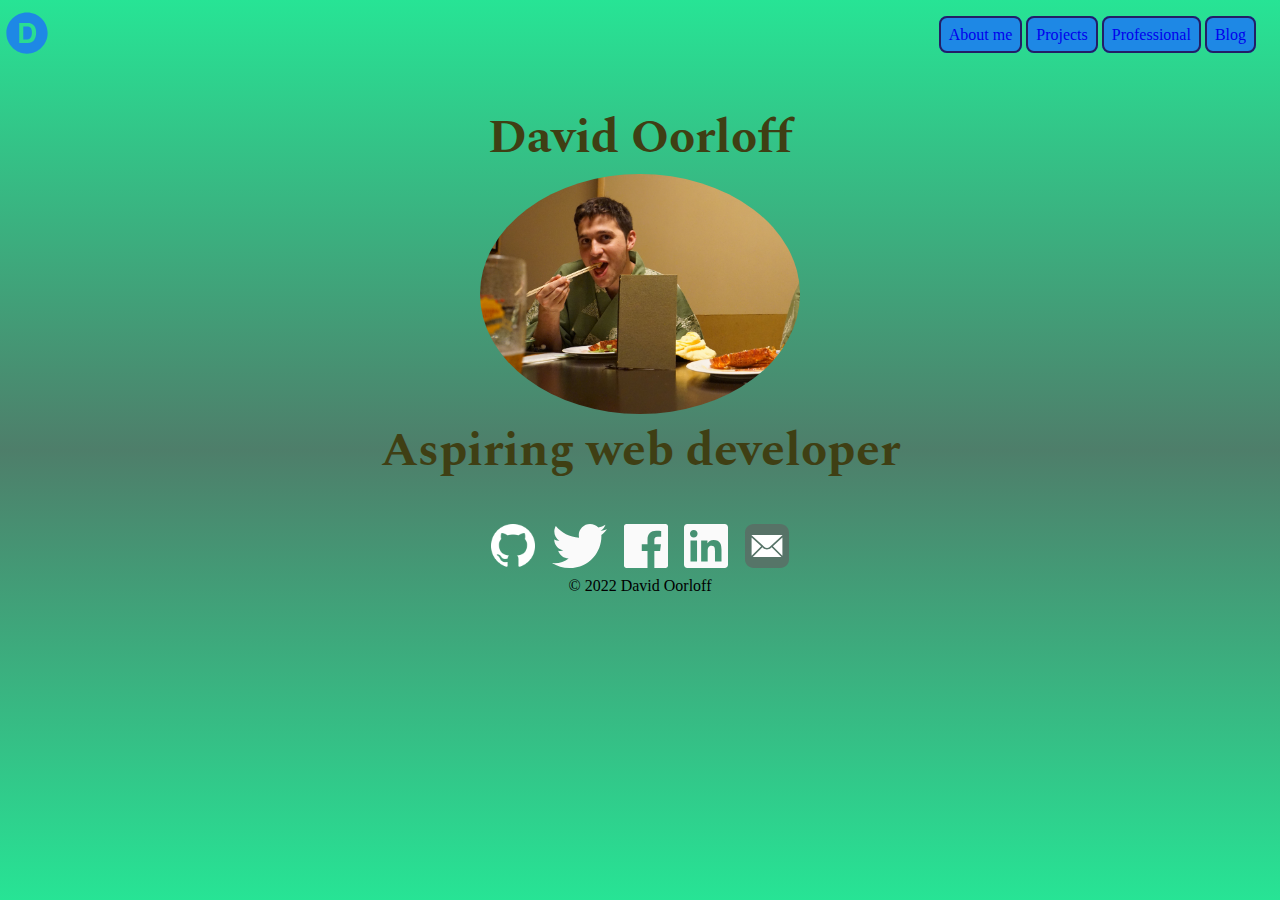
<file: index.html>
<!DOCTYPE html>
<html lang="en">
<head>
    <meta charset="UTF-8">
    <meta http-equiv="X-UA-Compatible" content="IE=edge">
    <meta name="viewport" content="width=device-width, initial-scale=1.0">
    <title>Portfolio David Oorloff</title>
    <link rel="stylesheet" href="style.css">
    <link rel="shortcut icon" href="./images/d.svg" type="image/svg+xml">

</head>
<body>
    <header>
         <div id="logo">
            <a href="index.html"><img src="images/d.svg" alt="Home" width="44px" ></a>
        </div>
        <nav id="site-nav">
        <a href="aboutme.html">About me</a>
        <a href="projects.html">Projects</a>
        <a href="professional.html">Professional</a>
        <a href="blogs.html">Blog</a>
         </nav>
    </header>

    <section id="hero">
        <h1>David Oorloff</h1>
        <img src="images/jap-eat.jpg" alt="profile-picture"> </a>
        <h1>Aspiring web developer</h1>
    </section>
        <section id="socials">
            <div>
                <a href="https://github.com/meatsheild" target="_blank"><img src="images/GitHub-Mark-Light-64px.png" alt="GitHub" width="44px" ></a>
                <a href="https://twitter.com/teh_xavs" target="_blank"><img src="images/twitter.svg" alt="Twitter" ></a>
                <a href="https://www.facebook.com/teh.messiah" target="_blank"><img src="images/facebook.svg" alt="Facebook" ></a>
                <a href="linkedin.com/in/david-oorloff-0427a8249" target="_blank"><img src="images/linkedin.svg" alt="LinkedIn" ></a>
                <a href="mailto:dcoorloff@gmail.com" target="_blank"><img src="images/icon-email.svg" alt="email" width="44px" ></a>
            </div>
        </section>        
    <footer>
        <p>&copy; 2022 David Oorloff</p>
    </footer>
</body>
</html>
</file>
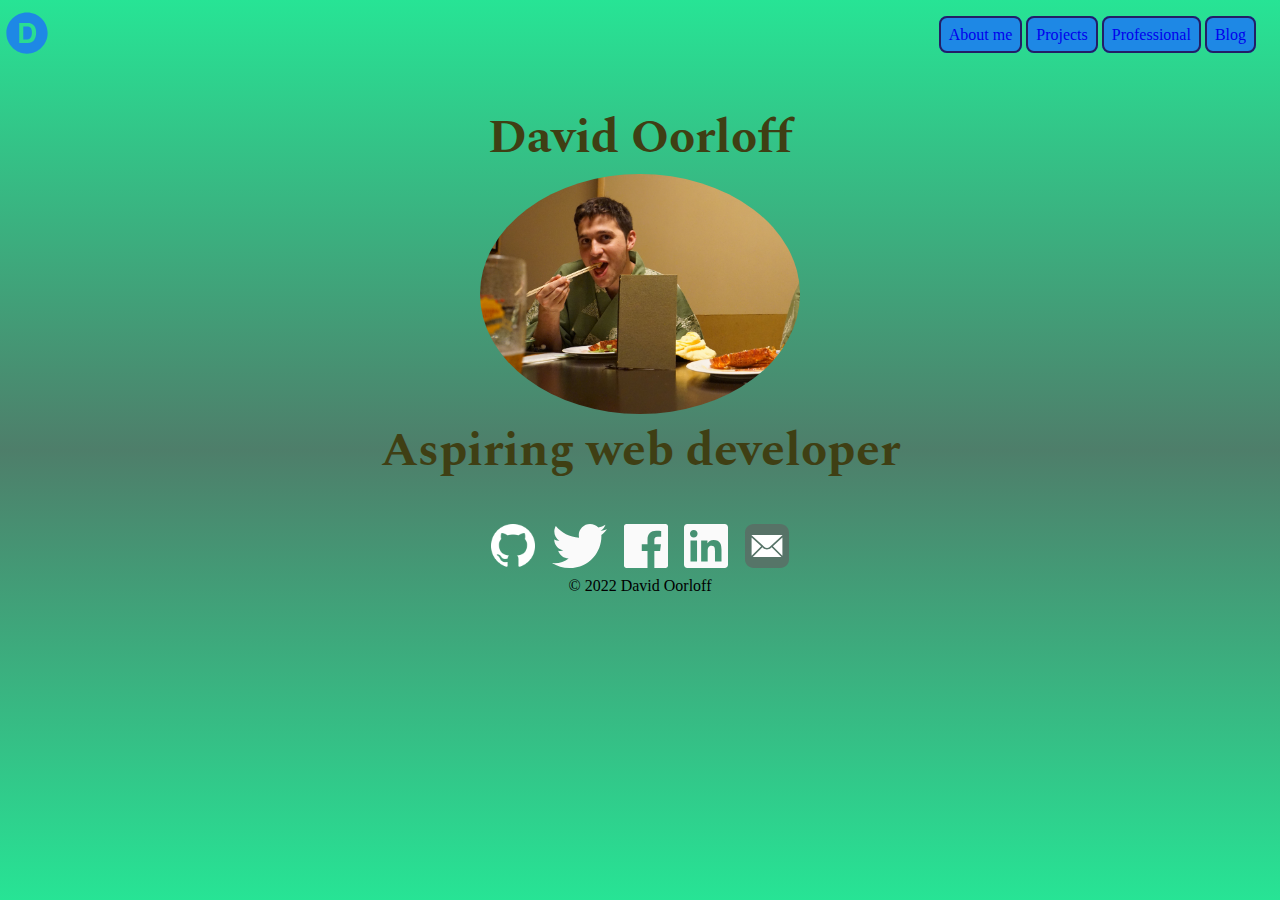
<file: src/index.html>
<!DOCTYPE html>
<html lang="en">
<head>
    <meta charset="UTF-8">
    <meta http-equiv="X-UA-Compatible" content="IE=edge">
    <meta name="viewport" content="width=device-width, initial-scale=1.0">
    <title>Portfolio David Oorloff</title>
    <link rel="stylesheet" href="style.css">
    <link rel="shortcut icon" href="./images/d.svg" type="image/svg+xml">

</head>
<body>
    <header>
         <div id="logo">
            <a href="index.html"><img src="images/d.svg" alt="Home" width="44px" ></a>
        </div>
        <nav id="site-nav">
        <a href="aboutme.html">About me</a>
        <a href="projects.html">Projects</a>
        <a href="professional.html">Professional</a>
        <a href="blogs.html">Blog</a>
         </nav>
    </header>
    <main>
    <section id="hero">
        <h1>David Oorloff</h1>
        <img src="images/jap-eat.jpg" alt="profile-picture"> </a>
        <h1>Aspiring web developer</h1>
    </section>
        <section id="socials">
            <div>
                <a href="https://github.com/meatsheild" target="_blank"><img src="images/GitHub-Mark-Light-64px.png" alt="GitHub" width="44px" ></a>
                <a href="https://twitter.com/teh_xavs" target="_blank"><img src="images/twitter.svg" alt="Twitter" ></a>
                <a href="https://www.facebook.com/teh.messiah" target="_blank"><img src="images/facebook.svg" alt="Facebook" ></a>
                <a href="linkedin.com/in/david-oorloff-0427a8249" target="_blank"><img src="images/linkedin.svg" alt="LinkedIn" ></a>
                <a href="mailto:dcoorloff@gmail.com" target="_blank"><img src="images/icon-email.svg" alt="email" width="44px" ></a>
            </div>
        </section>
    </main>        
    <footer>
        <p>&copy; 2022 David Oorloff</p>
    </footer>
</body>
</html>
</file>
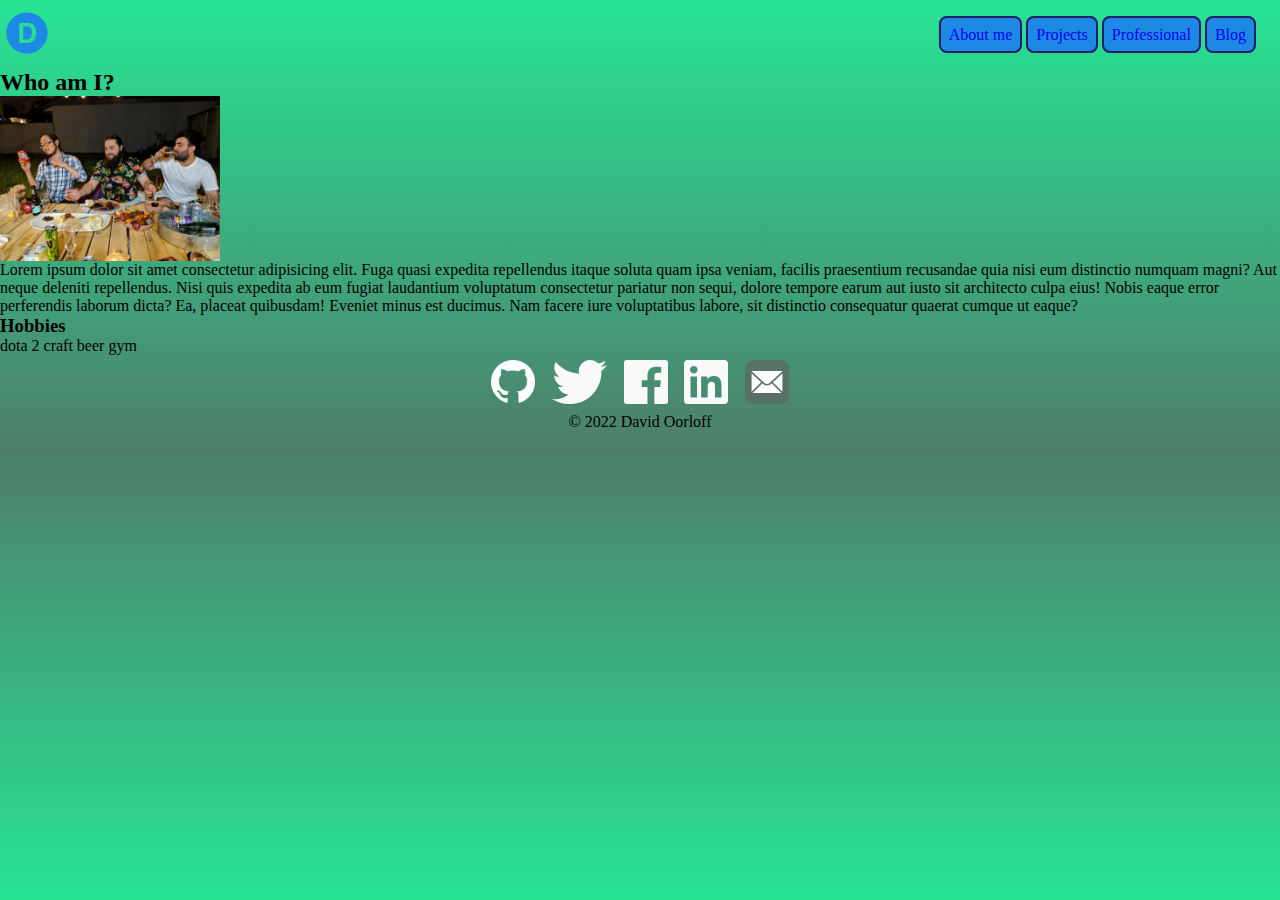
<file: aboutme.html>
<!DOCTYPE html>
<html lang="en">
<head>
    <meta charset="UTF-8">
    <meta http-equiv="X-UA-Compatible" content="IE=edge">
    <meta name="viewport" content="width=device-width, initial-scale=1.0">
    <title>About me</title>
    <link rel="stylesheet" href="style.css">
    <link rel="shortcut icon" href="./images/d.svg" type="image/svg+xml">
</head>
<body>
    <header>
        <div id="logo">
           <a href="index.html"><img src="images/d.svg" alt="Home" width="44px" ></a>
       </div>
       <nav id="site-nav">
       <a href="aboutme.html">About me</a>
       <a href="projects.html">Projects</a>
       <a href="professional.html">Professional</a>
       <a href="blogs.html">Blog</a>
        </nav>
   </header>
    <h2>Who am I?</h2>
    <img src="images/ny-lastmeal.jpg" alt="ny-image" width="220vw"/>
    <b></b>
    <a>Lorem ipsum dolor sit amet consectetur adipisicing elit. Fuga quasi expedita repellendus itaque soluta quam ipsa veniam, facilis praesentium recusandae quia nisi eum distinctio numquam magni? Aut neque deleniti repellendus.
    Nisi quis expedita ab eum fugiat laudantium voluptatum consectetur pariatur non sequi, dolore tempore earum aut iusto sit architecto culpa eius! Nobis eaque error perferendis laborum dicta? Ea, placeat quibusdam!
    Eveniet minus est ducimus. Nam facere iure voluptatibus labore, sit distinctio consequatur quaerat cumque ut eaque? </a>
    <h3>Hobbies</h3>
        <a>dota 2 craft beer gym</a>



    <section id="socials">
            <div>
                <a href="https://github.com/meatsheild" target="_blank"><img src="images/GitHub-Mark-Light-64px.png" alt="GitHub" width="44px" ></a>
                <a href="https://twitter.com/teh_xavs" target="_blank"><img src="images/twitter.svg" alt="Twitter" ></a>
                <a href="https://www.facebook.com/teh.messiah" target="_blank"><img src="images/facebook.svg" alt="Facebook" ></a>
                <a href="linkedin.com/in/david-oorloff-0427a8249" target="_blank"><img src="images/linkedin.svg" alt="LinkedIn" ></a>
                <a href="mailto:dcoorloff@gmail.com" target="_blank"><img src="images/icon-email.svg" alt="email" width="44px" ></a>
            </div>
    </section>        
    <footer>
        <p>&copy; 2022 David Oorloff</p>
    </footer>
</body>
</html>
</file>
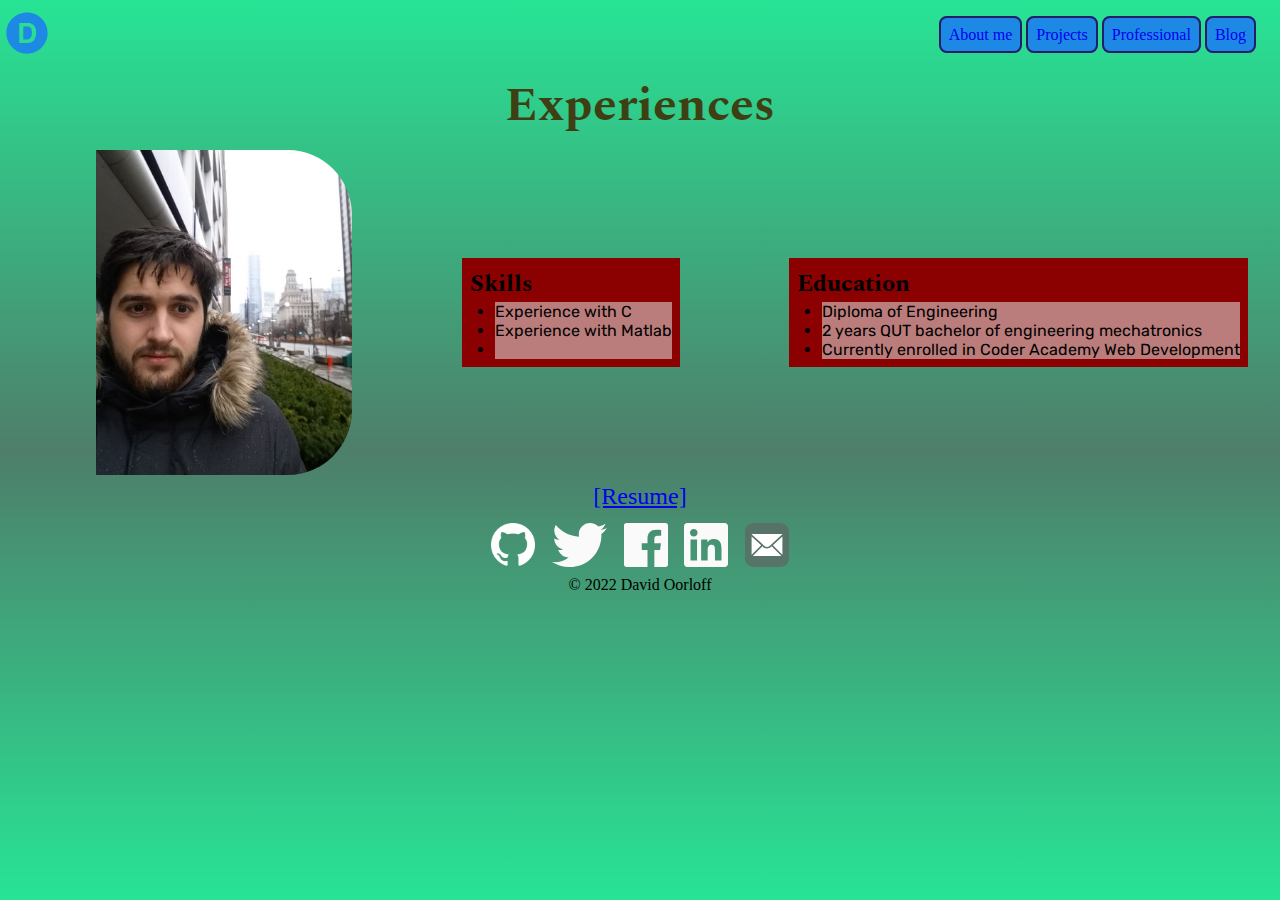
<file: professional.html>
<!DOCTYPE html>
<html lang="en">
<head>
    <meta charset="UTF-8">
    <meta http-equiv="X-UA-Compatible" content="IE=edge">
    <meta name="viewport" content="width=device-width, initial-scale=1.0">
    <title>Professional</title>
    <link rel="stylesheet" href="style.css">
    <link rel="shortcut icon" href="./images/d.svg" type="image/svg+xml">
</head>
<body>
    <header>
        <div id="logo">
           <a href="index.html"><img src="images/d.svg" alt="Home" width="44px" ></a>
       </div>
       <nav id="site-nav">
       <a href="aboutme.html">About me</a>
       <a href="projects.html">Projects</a>
       <a href="professional.html">Professional</a>
       <a href="blogs.html">Blog</a>
        </nav>
   </header>
    <main>
    <h2 id="exp-title">Experiences</h2>
    <div id="prof-container">
        <img id="prof-pic" src="images/prof.jpg" alt="picture of me" />
        <div class="exp">
            <ul>
                <dt>Skills</dt>
                <li>Experience with C</li>
                <li>Experience with Matlab</li>
                <li></li>
            </ul></div>
        <div class="exp">
            <ul>
                <dt>Education</dt>
                <li>Diploma of Engineering</li>
                <li>2 years QUT bachelor of engineering mechatronics</li>
                <li>Currently enrolled in Coder Academy Web Development </li>
            </ul>
        </div>
        
    </div> 
    <div id = "res"><a href="Resume/Resume-mockup.pdf" target="_blank">[Resume]</a></div>  
    </main>
    <section id="socials">
            <div>
                <a href="https://github.com/meatsheild" target="_blank"><img src="images/GitHub-Mark-Light-64px.png" alt="GitHub" width="44px" ></a>
                <a href="https://twitter.com/teh_xavs" target="_blank"><img src="images/twitter.svg" alt="Twitter" ></a>
                <a href="https://www.facebook.com/teh.messiah" target="_blank"><img src="images/facebook.svg" alt="Facebook" ></a>
                <a href="linkedin.com/in/david-oorloff-0427a8249" target="_blank"><img src="images/linkedin.svg" alt="LinkedIn" ></a>
                <a href="mailto:dcoorloff@gmail.com" target="_blank"><img src="images/icon-email.svg" alt="email" width="44px" ></a>
            </div>
    </section>        
    <footer>
        <p>&copy; 2022 David Oorloff</p>
    </footer>
</body>
</html>
</file>
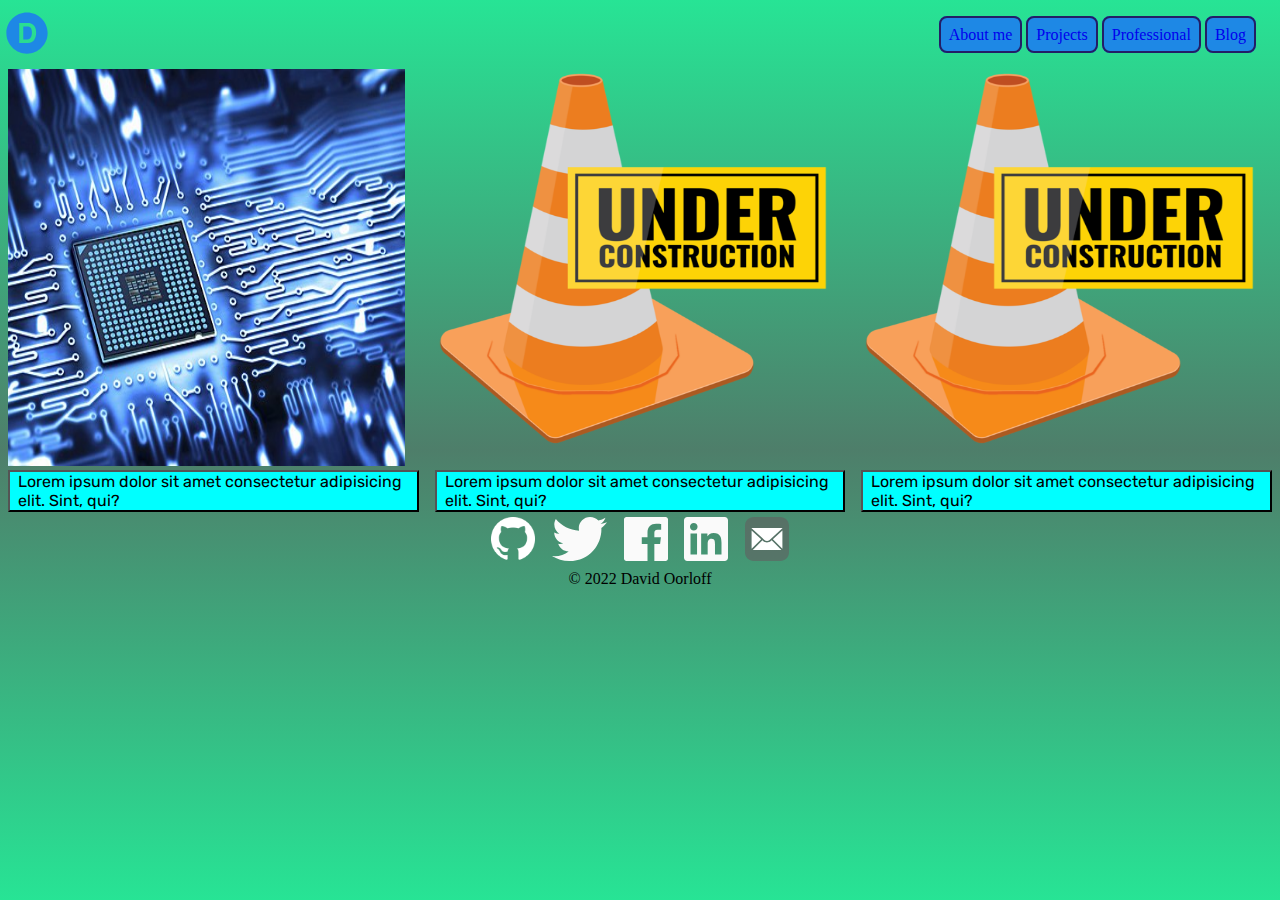
<file: projects.html>
<!DOCTYPE html>
<html lang="en">
<head>
    <meta charset="UTF-8">
    <meta http-equiv="X-UA-Compatible" content="IE=edge">
    <meta name="viewport" content="width=device-width, initial-scale=1.0">
    <title>Projects</title>
    <link rel="stylesheet" href="style.css">
    <link rel="shortcut icon" href="./images/d.svg" type="image/svg+xml">

</head>
<body>
    <header>
        <div id="logo">
           <a href="index.html"><img src="images/d.svg" alt="Home" width="44px" ></a>
       </div>
       <nav id="site-nav">
       <a href="aboutme.html">About me</a>
       <a href="projects.html">Projects</a>
       <a href="professional.html">Professional</a>
       <a href="blogs.html">Blog</a>
        </nav>
   </header>
    <main>
        <div class="project-container">
        <article class="projects"></article>
            <div>
                <a class="project-des" href="./projects/example-project.html" target="_blank"><img src="./images/Electronics-projects.jpg" alt="Electronics"/></a>
               <div><p>Lorem ipsum dolor sit amet consectetur adipisicing elit. Sint, qui?<p></div>
            </div>
        <article class="projects"></article>
            <div>
                <a class="project-des" href="./projects/example-project.html" target="_blank"><img src="./images/Cône_orange_-_under_construction.png" alt="under construction"/></a>
                <div>Lorem ipsum dolor sit amet consectetur adipisicing elit. Sint, qui?</div>
            </div>
        <article class="projects"></article>
            <div>
                <a class="project-des" href="./projects/example-project.html" target="_blank"><img src="./images/Cône_orange_-_under_construction.png" alt="under construction"/></a>
                <div>Lorem ipsum dolor sit amet consectetur adipisicing elit. Sint, qui?</div>
            </div>
        </div>
    </main>
    
    <section id="socials">
        <div>
            <a href="https://github.com/meatsheild" target="_blank"><img src="images/GitHub-Mark-Light-64px.png" alt="GitHub" width="44px" ></a>
            <a href="https://twitter.com/teh_xavs" target="_blank"><img src="images/twitter.svg" alt="Twitter" ></a>
            <a href="https://www.facebook.com/teh.messiah" target="_blank"><img src="images/facebook.svg" alt="Facebook" ></a>
            <a href="linkedin.com/in/david-oorloff-0427a8249" target="_blank"><img src="images/linkedin.svg" alt="LinkedIn" ></a>
            <a href="mailto:dcoorloff@gmail.com" target="_blank"><img src="images/icon-email.svg" alt="email" width="44px" ></a>
        </div>
</section>        
<footer>
    <p>&copy; 2022 David Oorloff</p>
</footer>
</body>
</html>
</file>
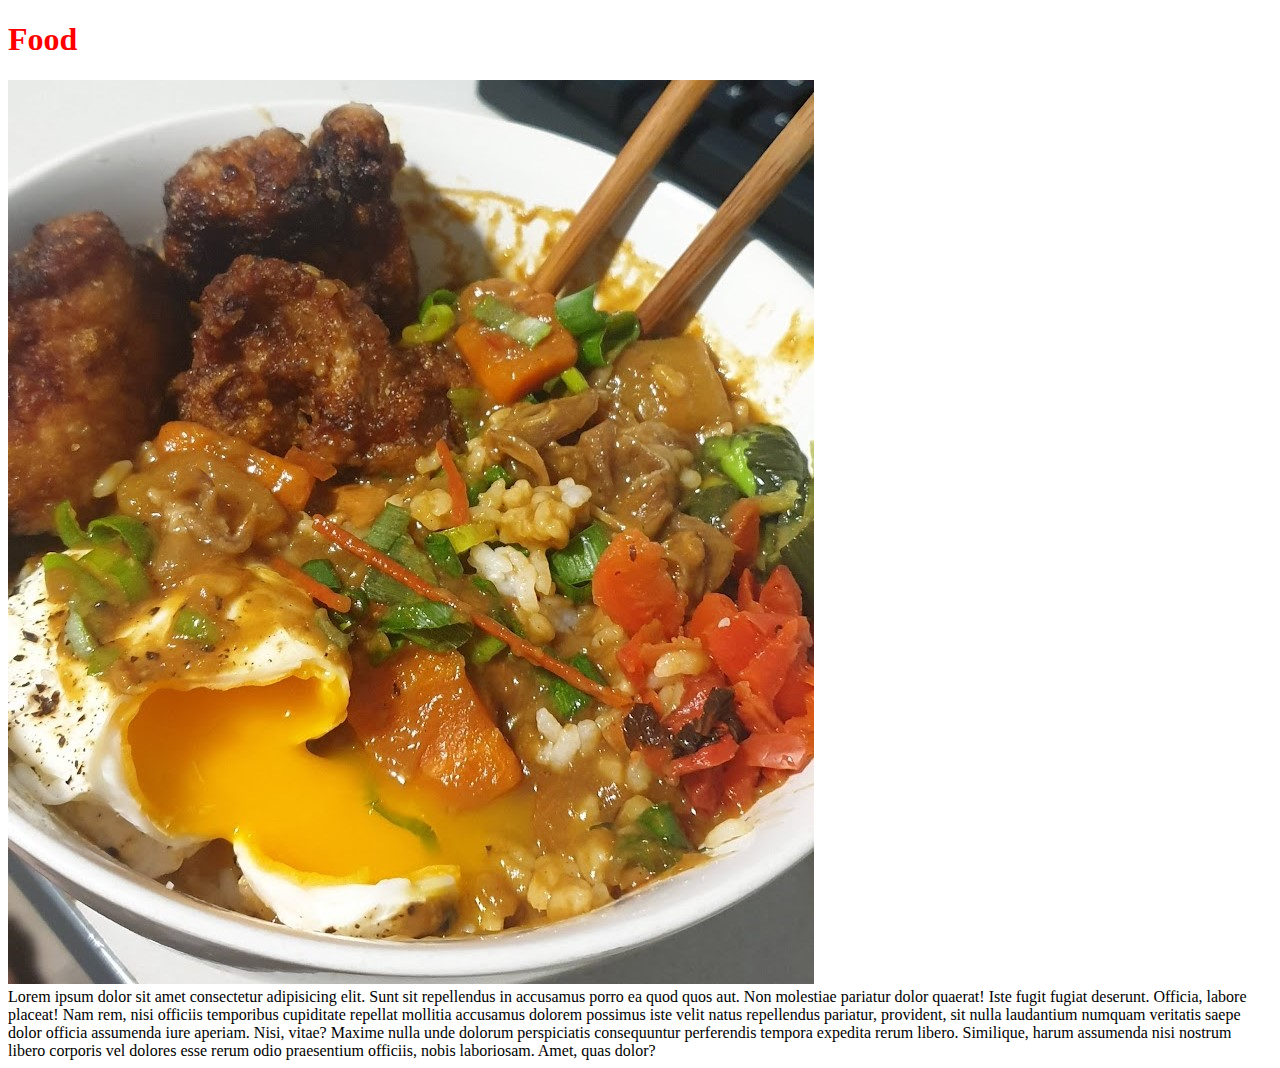
<file: Blogs/blog2.html>
<!DOCTYPE html>
<html lang="en">
<head>
    <meta charset="UTF-8">
    <meta http-equiv="X-UA-Compatible" content="IE=edge">
    <meta name="viewport" content="width=device-width, initial-scale=1.0">
    <title>Food</title>
    <link rel="stylesheet" href="./blogstyle.css">
</head>
<body>
    <h1>Food</h1>
    <div>
        <img src="./blog-pics/food.jpg" alt="Food" title="Food" />
    </div>
    <article>
        Lorem ipsum dolor sit amet consectetur adipisicing elit. Sunt sit repellendus in accusamus porro ea quod quos aut. Non molestiae pariatur dolor quaerat! Iste fugit fugiat deserunt. Officia, labore placeat!
        Nam rem, nisi officiis temporibus cupiditate repellat mollitia accusamus dolorem possimus iste velit natus repellendus pariatur, provident, sit nulla laudantium numquam veritatis saepe dolor officia assumenda iure aperiam. Nisi, vitae?
        Maxime nulla unde dolorum perspiciatis consequuntur perferendis tempora expedita rerum libero. Similique, harum assumenda nisi nostrum libero corporis vel dolores esse rerum odio praesentium officiis, nobis laboriosam. Amet, quas dolor?
    </article>
</body>
</html>
</file>
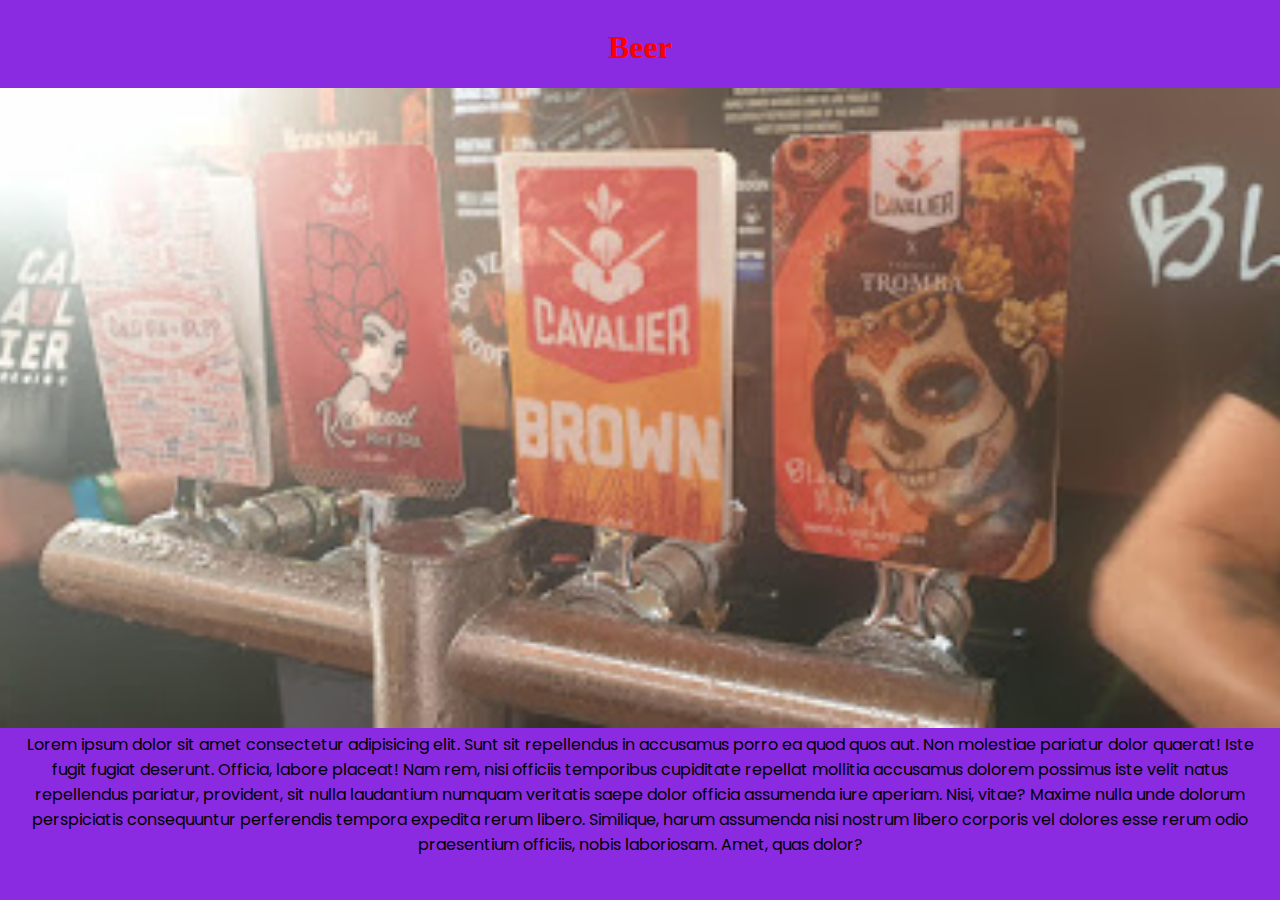
<file: Blogs/blog3.html>
<!DOCTYPE html>
<html lang="en">
<head>
    <meta charset="UTF-8">
    <meta http-equiv="X-UA-Compatible" content="IE=edge">
    <meta name="viewport" content="width=device-width, initial-scale=1.0">
    <title>Beer</title>
    <link rel="stylesheet" href="../blogstyle.css">

</head>
<body>
    <h1>Beer</h1>
    <div>
        <img src="./blog-pics/beer.jpg" alt="Beer"/>
    </div>
    <article>
        Lorem ipsum dolor sit amet consectetur adipisicing elit. Sunt sit repellendus in accusamus porro ea quod quos aut. Non molestiae pariatur dolor quaerat! Iste fugit fugiat deserunt. Officia, labore placeat!
        Nam rem, nisi officiis temporibus cupiditate repellat mollitia accusamus dolorem possimus iste velit natus repellendus pariatur, provident, sit nulla laudantium numquam veritatis saepe dolor officia assumenda iure aperiam. Nisi, vitae?
        Maxime nulla unde dolorum perspiciatis consequuntur perferendis tempora expedita rerum libero. Similique, harum assumenda nisi nostrum libero corporis vel dolores esse rerum odio praesentium officiis, nobis laboriosam. Amet, quas dolor?
    </article>
</body>
</html>
</file>
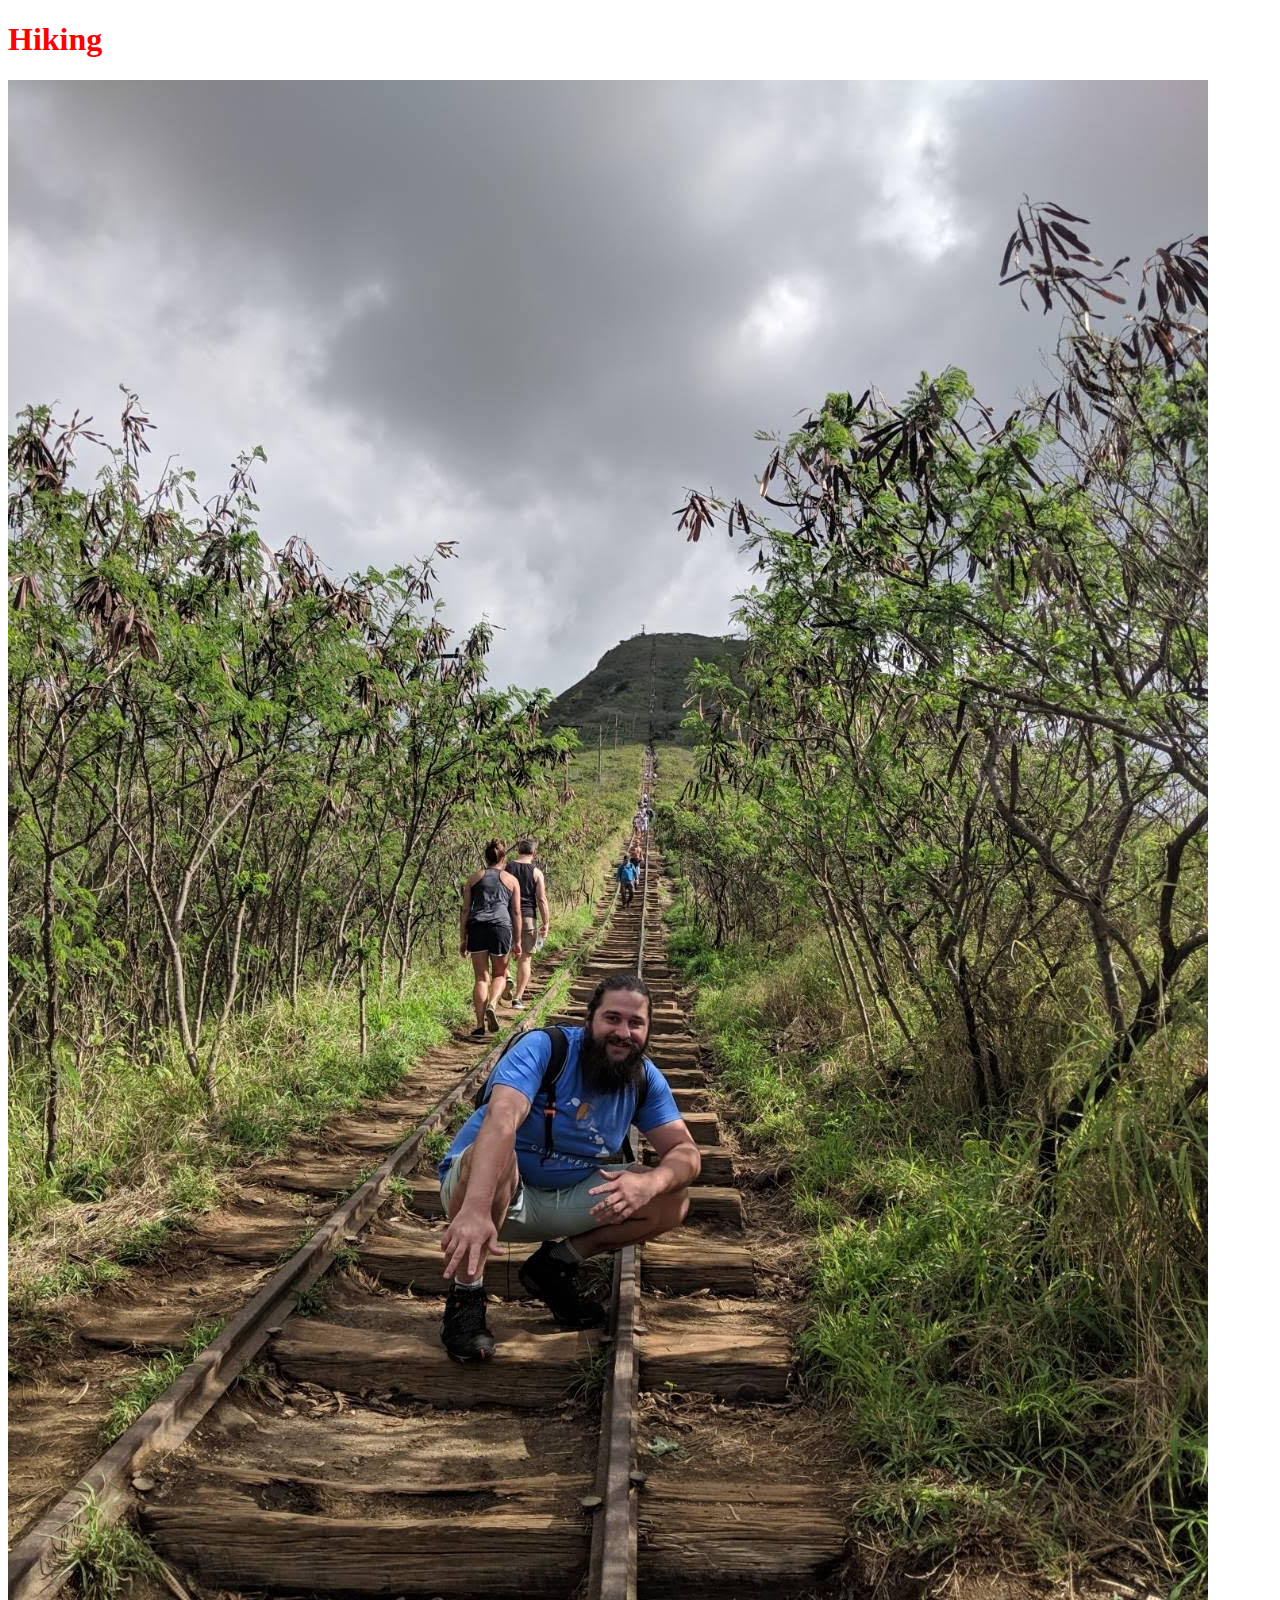
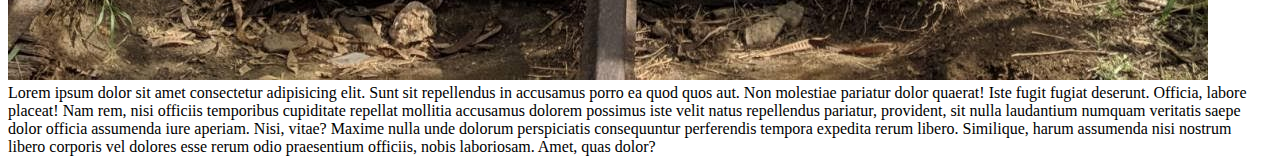
<file: Blogs/Blog4.html>
<!DOCTYPE html>
<html lang="en">
<head>
    <meta charset="UTF-8">
    <meta http-equiv="X-UA-Compatible" content="IE=edge">
    <meta name="viewport" content="width=device-width, initial-scale=1.0">
    <title>Hiking</title>
    <link rel="stylesheet" href="./blogstyle.css">

</head>
<body>
    <h1>Hiking</h1>
    <div>
        <img src="./blog-pics/hiking.jpg" alt="Hiking"/>
    </div>
    <article>
        Lorem ipsum dolor sit amet consectetur adipisicing elit. Sunt sit repellendus in accusamus porro ea quod quos aut. Non molestiae pariatur dolor quaerat! Iste fugit fugiat deserunt. Officia, labore placeat!
        Nam rem, nisi officiis temporibus cupiditate repellat mollitia accusamus dolorem possimus iste velit natus repellendus pariatur, provident, sit nulla laudantium numquam veritatis saepe dolor officia assumenda iure aperiam. Nisi, vitae?
        Maxime nulla unde dolorum perspiciatis consequuntur perferendis tempora expedita rerum libero. Similique, harum assumenda nisi nostrum libero corporis vel dolores esse rerum odio praesentium officiis, nobis laboriosam. Amet, quas dolor?
    </article>
</body>
</html>
</file>
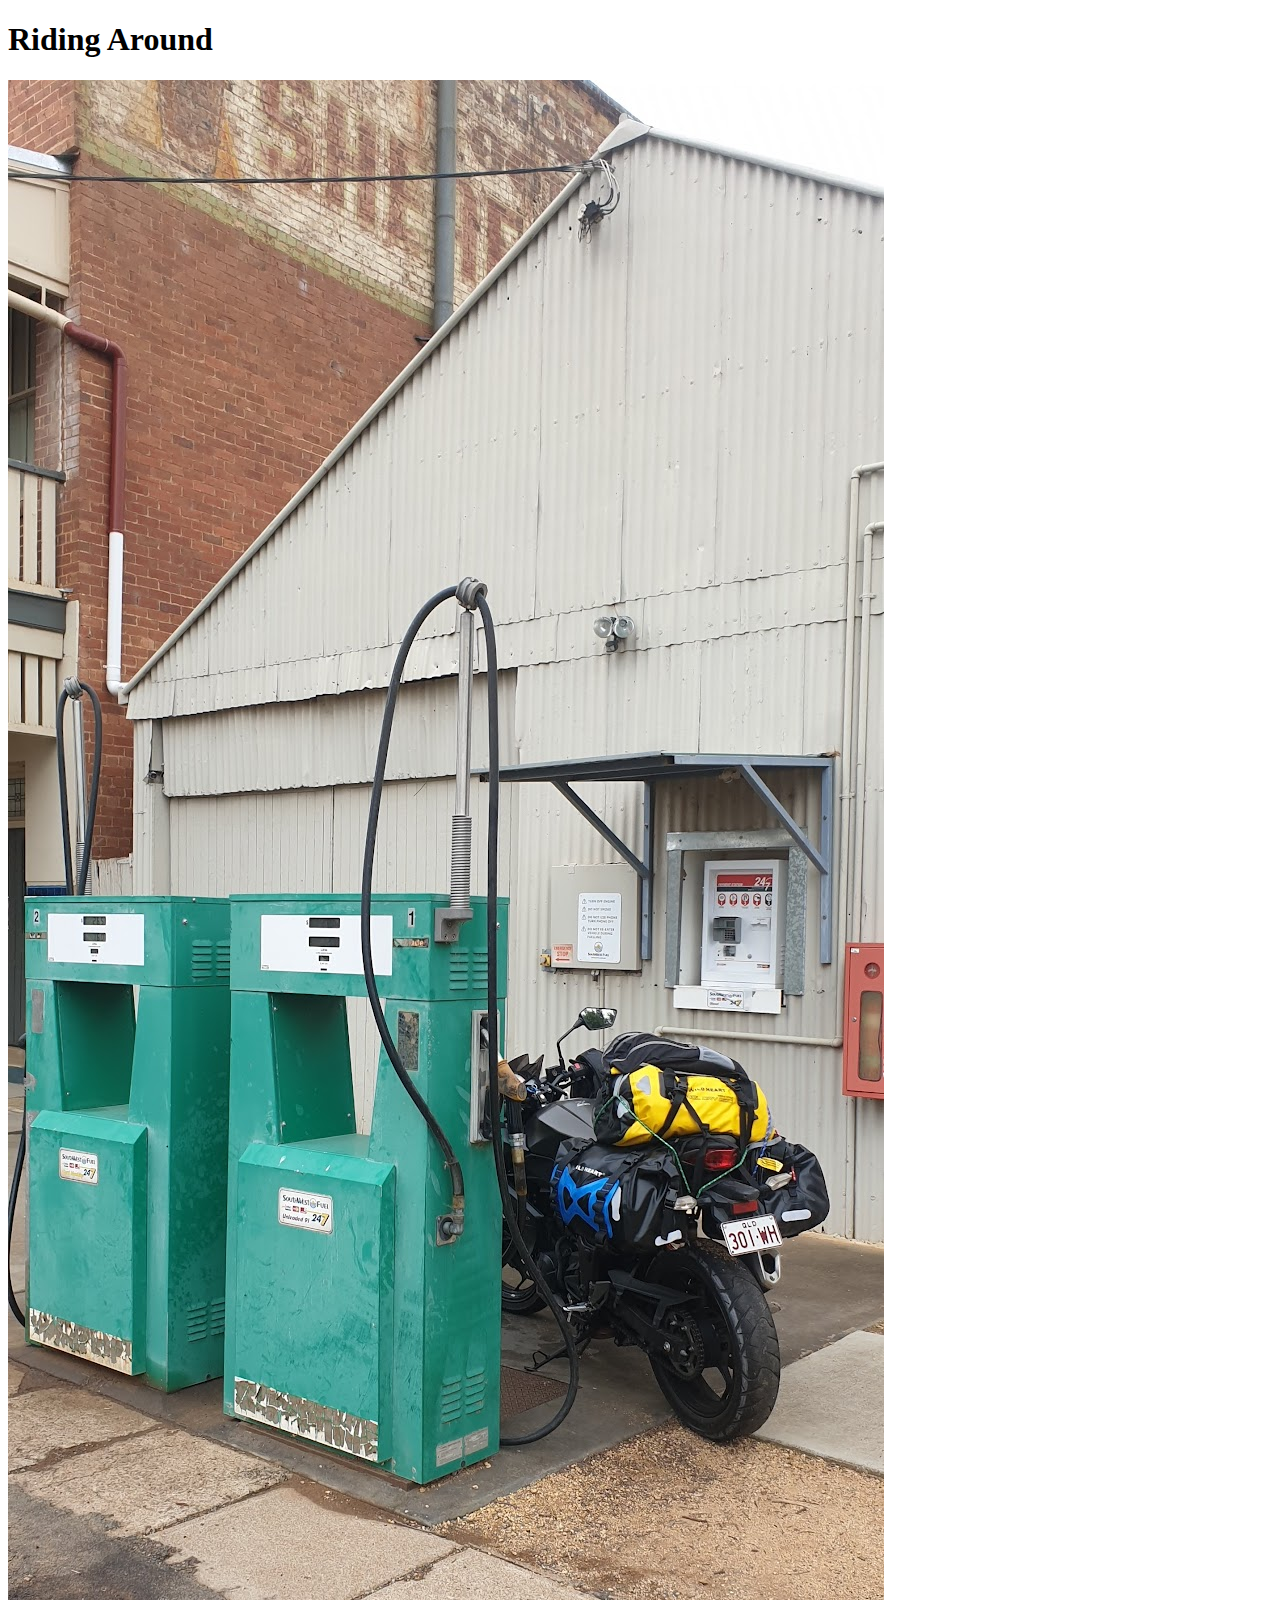
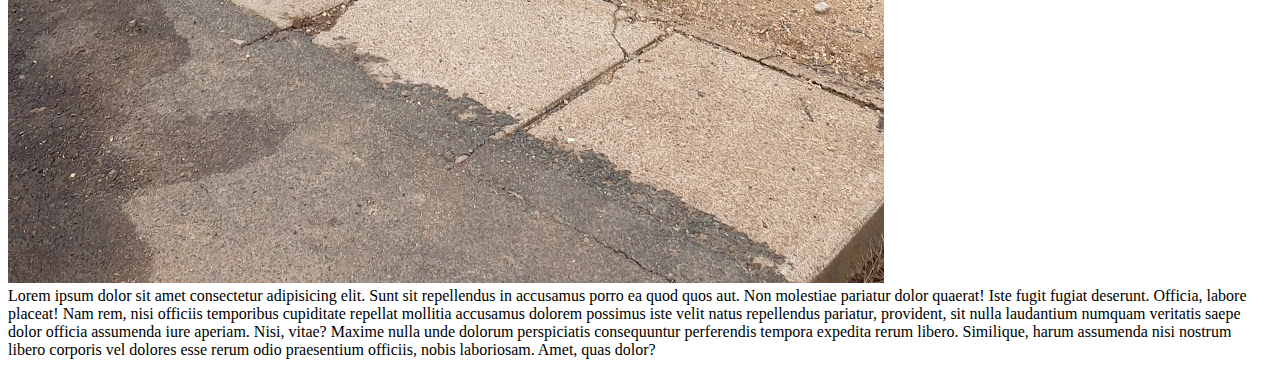
<file: Blogs/Latest-blog.html>
<!DOCTYPE html>
<html lang="en">
<head>
    <meta charset="UTF-8">
    <meta http-equiv="X-UA-Compatible" content="IE=edge">
    <meta name="viewport" content="width=device-width, initial-scale=1.0">
    <title>Document</title>
</head>
<body>
    <h1>Riding Around</h1>
    <div>
        <img src="./blog-pics/riding-around.jpg" alt="Riding-Around-pic"/>
    </div>
    <article>
        Lorem ipsum dolor sit amet consectetur adipisicing elit. Sunt sit repellendus in accusamus porro ea quod quos aut. Non molestiae pariatur dolor quaerat! Iste fugit fugiat deserunt. Officia, labore placeat!
        Nam rem, nisi officiis temporibus cupiditate repellat mollitia accusamus dolorem possimus iste velit natus repellendus pariatur, provident, sit nulla laudantium numquam veritatis saepe dolor officia assumenda iure aperiam. Nisi, vitae?
        Maxime nulla unde dolorum perspiciatis consequuntur perferendis tempora expedita rerum libero. Similique, harum assumenda nisi nostrum libero corporis vel dolores esse rerum odio praesentium officiis, nobis laboriosam. Amet, quas dolor?
    </article>
</body>
</html>
</file>
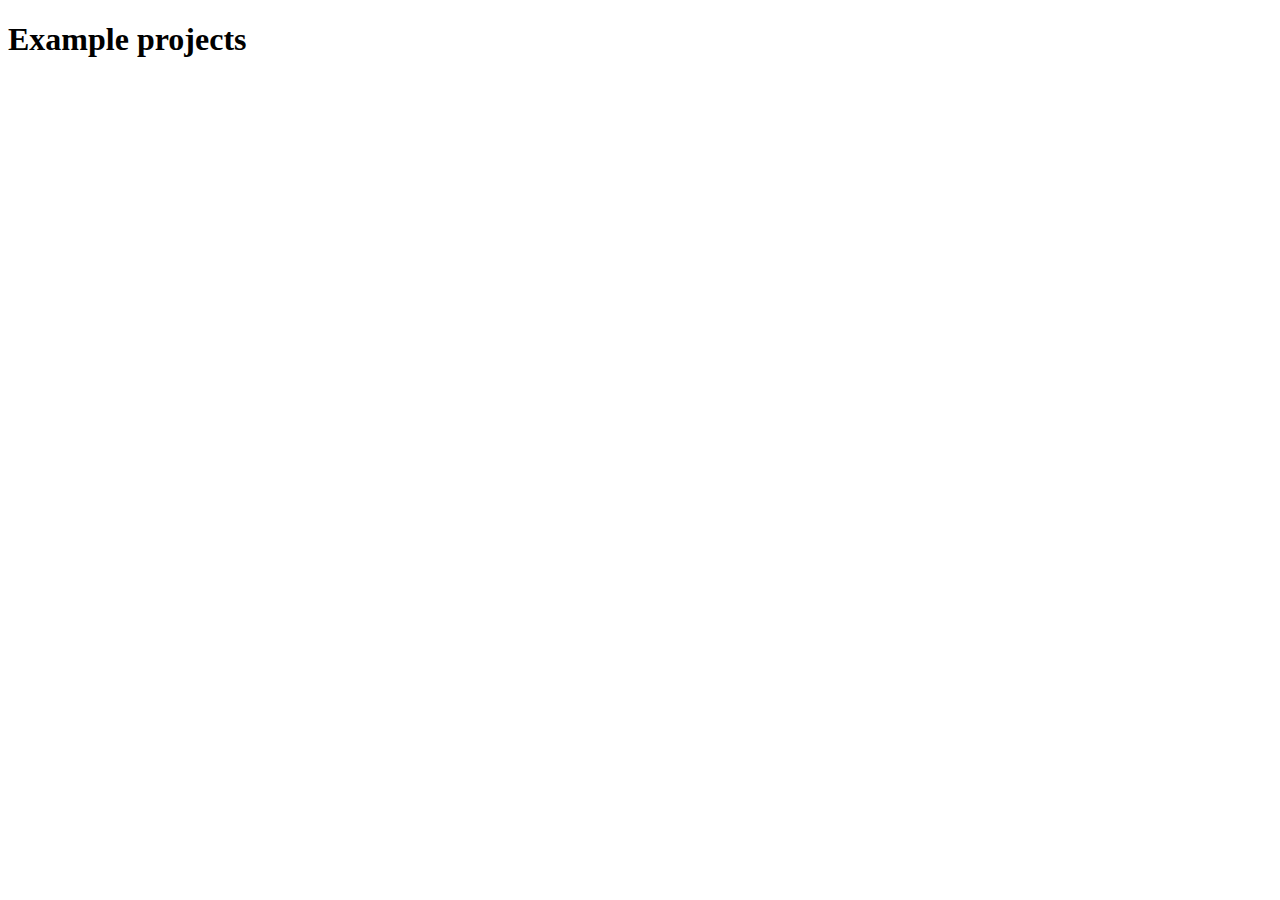
<file: projects/example-project.html>
<!DOCTYPE html>
<html lang="en">
<head>
    <meta charset="UTF-8">
    <meta http-equiv="X-UA-Compatible" content="IE=edge">
    <meta name="viewport" content="width=device-width, initial-scale=1.0">
    <title>Example projects</title>
</head>
<body>
    <h1>Example projects</h1>
</body>
</html>
</file>
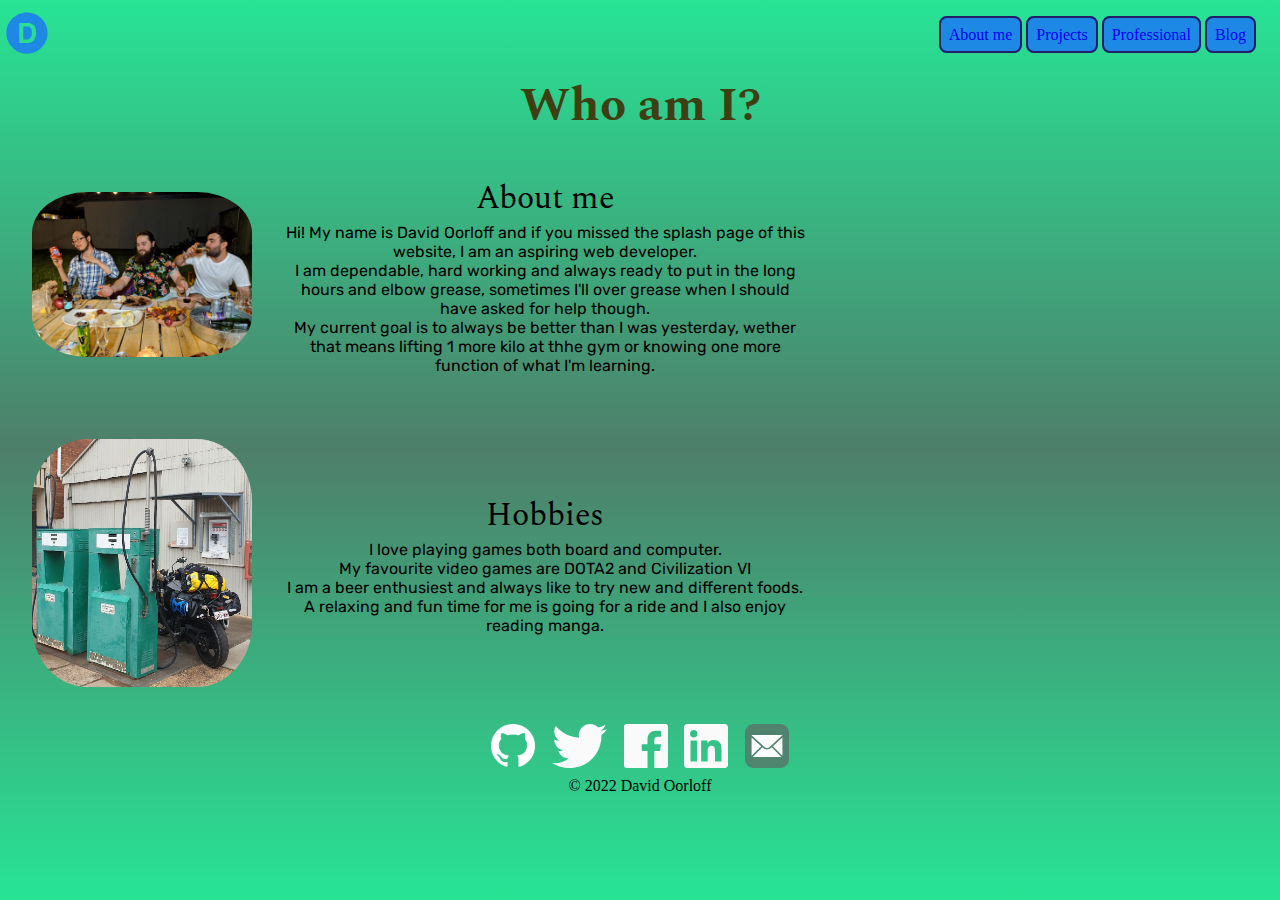
<file: src/aboutme.html>
<!DOCTYPE html>
<html lang="en">
<head>
    <meta charset="UTF-8">
    <meta http-equiv="X-UA-Compatible" content="IE=edge">
    <meta name="viewport" content="width=device-width, initial-scale=1.0">
    <title>About me</title>
    <link rel="stylesheet" href="style.css">
    <link rel="shortcut icon" href="./images/d.svg" type="image/svg+xml">
</head>
<body>
    <header>
        <div id="logo">
           <a href="index.html"><img src="images/d.svg" alt="Home" width="44px" ></a>
       </div>
       <nav id="site-nav">
       <a href="aboutme.html">About me</a>
       <a href="projects.html">Projects</a>
       <a href="professional.html">Professional</a>
       <a href="blogs.html">Blog</a>
        </nav>
   </header>
   <main>
        <h2 id="title">Who am I?</h2>
     <div class="aboutmebox">
    
        <h3 class="about-head">About me</h3>
        <img class= "about-img" src="images/ny-lastmeal.jpg" alt="ny-image" width="220vw"/>
        <p class="about-para">
            <span class="hidden-title"> About me<br></span>
            Hi! My name is David Oorloff and if you missed the splash page of this website, I am an aspiring web developer.<br>
            I am dependable, hard working and always ready to put in the long hours and elbow grease, sometimes I'll over grease when I should have asked for help though.<br>
            My current goal is to always be better than I was yesterday, wether that means lifting 1 more kilo at thhe gym or knowing one more function of what I'm learning.
        </p>
    </div>
   
    <div class="aboutmebox">
        <h3 class="about-head">Hobbies</h3>
        <img class= "about-img" src="./Blogs/blog-pics/riding-around.jpg" alt="motorbike" width="220vw"/>
        <p class="about-para">
            <span class="hidden-title"> Hobbies<br></span>
            I love playing games both board and computer.<br>
            My favourite video games are DOTA2 and Civilization VI<br>
            I am a beer enthusiest and always like to try new and different foods.<br>
            A relaxing and fun time for me is going for a ride and I also enjoy reading manga. 
        </p>
    </div>
    <!-- <div class="aboutmeslide">
        <h3>Favorite Things</h3>
        <img src="./images/bsg-kit.jpg" alt="kitty" width="220vw"/>
        <p>Lorem ipsum dolor sit amet consectetur adipisicing elit. Ex quasi sint expedita saepe dignissimos esse, adipisci commodi maxime aperiam rerum voluptate cum nisi vero libero. Repellat et a adipisci inventore?</p> 
    </div> -->
    <!-- <div class="aboutbtn">
        <button class="button">About me</button>
        <button class="button">Hobbies</button>
        <button class="button">Favourites</button>
    </div> -->

   </main>
    <section id="socials">
            <div>
                <a href="https://github.com/meatsheild" target="_blank"><img src="images/GitHub-Mark-Light-64px.png" alt="GitHub" width="44px" ></a>
                <a href="https://twitter.com/teh_xavs" target="_blank"><img src="images/twitter.svg" alt="Twitter" ></a>
                <a href="https://www.facebook.com/teh.messiah" target="_blank"><img src="images/facebook.svg" alt="Facebook" ></a>
                <a href="linkedin.com/in/david-oorloff-0427a8249" target="_blank"><img src="images/linkedin.svg" alt="LinkedIn" ></a>
                <a href="mailto:dcoorloff@gmail.com" target="_blank"><img src="images/icon-email.svg" alt="email" width="44px" ></a>
            </div>
    </section>        
    <footer>
        <p>&copy; 2022 David Oorloff</p>
    </footer>
</body>
</html>
</file>
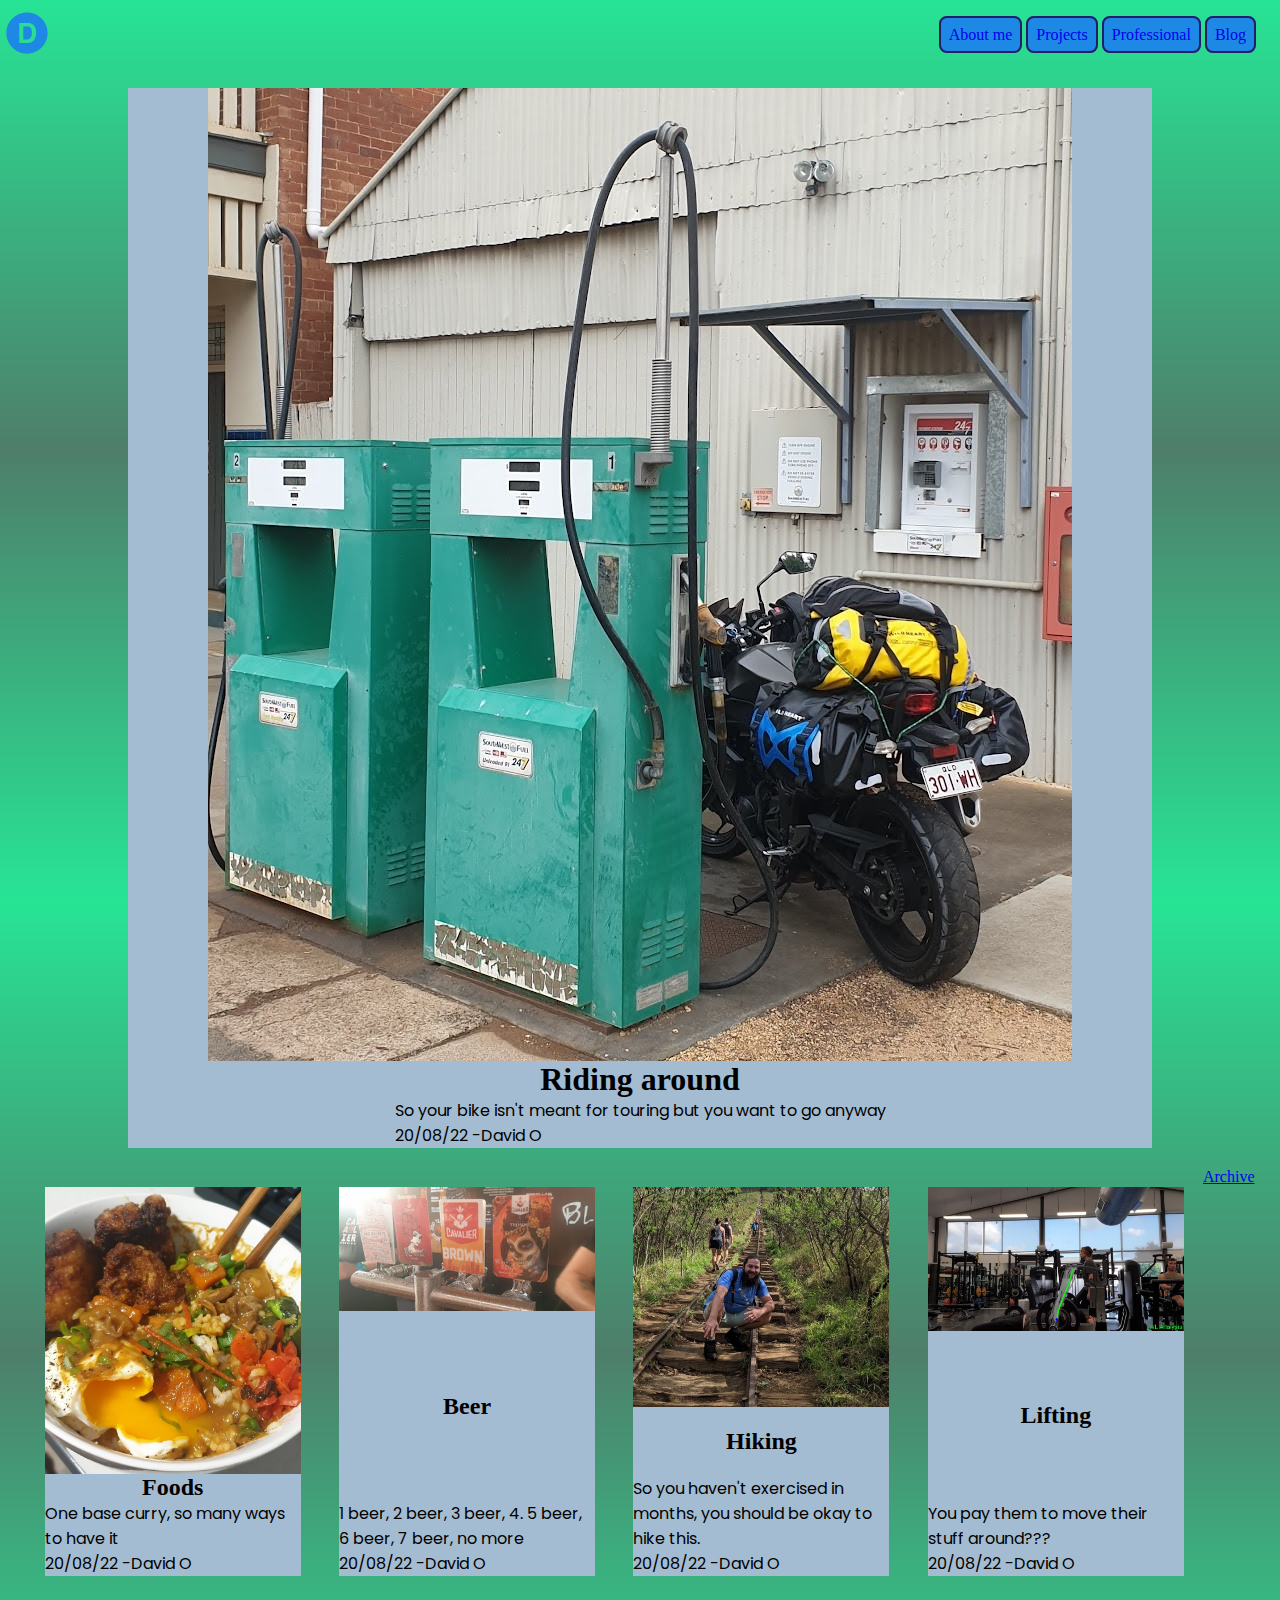
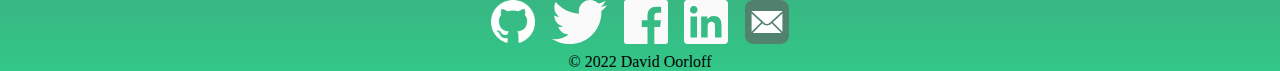
<file: src/blogs.html>
<!DOCTYPE html>
<html lang="en">
<head>
    <meta charset="UTF-8">
    <meta http-equiv="X-UA-Compatible" content="IE=edge">
    <meta name="viewport" content="width=device-width, initial-scale=1.0">
    <title>Blogs</title>
    <link rel="stylesheet" href="style.css">
    <link rel="shortcut icon" href="./images/d.svg" type="image/svg+xml">

</head>
<body>
    <header>
        <div id="logo">
           <a href="index.html"><img src="images/d.svg" alt="Home" width="44px" ></a>
       </div>
       <nav id="site-nav">
       <a href="aboutme.html">About me</a>
       <a href="projects.html">Projects</a>
       <a href="professional.html">Professional</a>
       <a href="blogs.html">Blog</a>
        </nav>
   </header>
   <main class="blogs-container"> 
   <article class="article-head">
            <a id="head-img" href="./Blogs/Latest-blog.html"/><img src="./Blogs/blog-pics/riding-around.jpg"></a>
            <h3>Riding around</h3>
            <div class="blerb-con"><a class="Blerb">So your bike isn't meant for touring but you want to go anyway</a><br/
            <a class="credit">20/08/22 -David O</a>
            </div>
        </article>
            <article class="article-sub">
                <a class="sub-img" href="./Blogs/blog2.html"><img src="./Blogs/blog-pics/food.jpg"></a>
                <h4>Foods</h4>
                <div class="blerb-con"><a class="Blerb">One base curry, so many ways to have it</a><br/
                <a class="credit">20/08/22 -David O</a>
                </div>
            </article>
            <article class="article-sub">
                <a class="sub-img" href="./Blogs/blog3.html"><img src="./Blogs/blog-pics/beer.jpg" ></a>
                <h4>Beer</h4>
                <div class="blerb-con"><a class="Blerb">1 beer, 2 beer, 3 beer, 4. 5 beer, 6 beer, 7 beer, no more</a><br/
                <a class="credit">20/08/22 -David O</a>
                </div>
            </article>
            <article class="article-sub">
                <a class="sub-img" href="./Blogs/blog4.html"><img src="./Blogs/blog-pics/hiking.jpg"></a>
                <h4>Hiking</h4>
                <div class="blerb-con"><a class="Blerb">So you haven't exercised in months, you should be okay to hike this.</a><br/
                <a class="credit">20/08/22 -David O</a>
                </div>
            </article>
            <article class="article-sub">
                
                <a class="sub-img" href="./Blogs/blog5.html"><img src="./Blogs/blog-pics/lifting.jpg"></a>
                <h4>Lifting</h4>
                <div class="blerb-con"><a class="Blerb">You pay them to move their stuff around???</a><br/
                <a class="credit">20/08/22 -David O</a>
                </div>
            </article>
        <div id="arch">
       <a href="./Blogs" >Archive</a>
        </div>
   </main>   
    <section id="socials">
        <div>
            <a href="https://github.com/meatsheild" target="_blank"><img src="images/GitHub-Mark-Light-64px.png" alt="GitHub" width="44px" ></a>
            <a href="https://twitter.com/teh_xavs" target="_blank"><img src="images/twitter.svg" alt="Twitter" ></a>
            <a href="https://www.facebook.com/teh.messiah" target="_blank"><img src="images/facebook.svg" alt="Facebook" ></a>
            <a href="linkedin.com/in/david-oorloff-0427a8249" target="_blank"><img src="images/linkedin.svg" alt="LinkedIn" ></a>
            <a href="mailto:dcoorloff@gmail.com" target="_blank"><img src="images/icon-email.svg" alt="email" width="44px" ></a>
        </div>
</section>        
<footer>
    <p>&copy; 2022 David Oorloff</p>
</footer>
</body>
</html>
</file>
<file: style.css>
@import url("https://fonts.googleapis.com/css?family=Spectral|Rubik");

*   {
    box-sizing: border-box;
    margin: 0;
    padding: 0;
}

body {
    display: flex;
    flex-direction: column;
    height: 100vh;   
    background-image: linear-gradient(rgb(39, 228, 149), rgb(78, 126, 106), rgb(39, 228, 149));

}

nav a:hover {
    display: inline-block;
    transform: scale(1.1);
    transition: 0.4s;
    background-color: #ddd;
}

#socials a:hover {
    display: inline-block;
    transform: scale(1.1);
    transition: 0.4s;

}

#logo:hover {
    display: inline-block;
    transform: scale(1.2);
    transition: 0.5s;
}

nav a.active {}

/* Nav bar */
header {
    display: flex;
    align-items: center;
    /* background: rgb(39, 228, 149); */
    padding: 0.4rem 0.3rem;

}

nav {
    margin-left: auto;
    text-decoration: none;
    justify-content: space-between;
    padding: 1.2rem;
}

nav a {
    text-decoration: none;
    border: 2px solid rgb(35, 30, 102);
    border-radius: 0.5rem;
    padding: 0.5rem;
    background-color: #1e88e5;
}

/* @media screen and (min-width: 412px){
nav a {flex-direction: column;}
}
    
 */

/* main content splash page */
#hero {
    display: flex;
    font-family: 'Spectral', serif;
    align-items: center;
    flex-direction: column; 
    /* background-color: aquamarine; */
    padding: 2rem;
}

#hero img {
    border-radius: 50%;
    width: 20rem;
}

#hero h1 {
    font-size: 3rem;
    color: #3f3f14;
    text-align: center;
}

/* socials */
#socials    {
    display: flex;
    flex-direction:column;
    align-items: center;
    /* background: rgb(39, 228, 149); */
    padding: 0.3rem 0.2rem;
}

#socials div a {
    justify-content: space-between;
    padding: 0.4rem;
}

/* footer */
footer {
    text-align: center;
    /* background-color: rgb(17, 206, 127); */
}

/* About me page */
#title {    
    text-align: center;
    color: #3f3f14;
    font-size: 3rem;
    font-family: 'Spectral', serif;
}

.aboutmebox {
    display:flex;
    flex-direction: column;
    align-items: center;

}

.aboutmebox img {
    border-radius: 25%;
}

.aboutmebox h3 {
    font-size: 2rem;
    font-family: 'Spectral', serif;
}

.aboutmebox p {
    font-family: 'Rubik', serif;
    text-align: center;
}

/* swap titles */
.hidden-title { display: none; } 

@media screen and (min-width: 642px) {

.aboutmebox  {
       flex-direction: row;
       padding: 2rem;    
}

.aboutmebox p {
    padding: 0.5rem;
}

.about-head {
    display: none;
}    

.hidden-title { 
    display: block;
    font-size: 2rem;
    font-family: 'Spectral', serif;
} 
}

@media screen and (min-width: 864px){

.aboutmebox {
    width: 870px;
}

.aboutmebox p {
    padding: 0 2rem;
}
    
}
/* flex goal change on button click or slider */


/* Projects */
.project-container {
    display: flex;
    align-items: center;
    flex-direction: column; 
}

.project-container div {
    padding: 0 0.5rem ;
}

.project-container div div {
   font-family: 'Rubik', serif;
   background-color: aqua;
   border: 2px solid black;
   border-style: outset;
}

@media screen and (min-width: 816px){
   
.project-container {  
    flex-direction: row;
    
}

/* 1/3 - padding */
.project-container img {
    width: 31vw;
    height: 31vw;

}
}

@media Screen and  (max-width:566px){

.project-container img {
    height: 80vw;
    width: 80vw; 
}

}

/* professional */

#exp-title {
    text-align: center;
    color: #3f3f14;
    font-size: 3rem;
    font-family: 'Spectral', serif;
}

#prof-container {
    display: flex;
    flex-wrap: wrap;
    align-items: center;
    justify-content: space-between;
    padding: 0.5rem 2rem;
}

#prof-pic {
    width: 20rem;
    padding-left: 4rem;
    border-radius: 20%;
}

.exp {
    display: flex;
    flex-wrap: wrap;
}

.exp ul {
    background: darkred;
    padding:8px;
}

.exp ul li {
    background: rgba(187, 125, 125, 0.993);
    margin-left: 25px;
    font-family: 'Rubik', serif;
}
.exp dt {
    font-size: 1.5rem;
    font-weight: bold;
    font-family: 'Spectral', serif;
}

#res a{
    display: flex;
    justify-content: center;
    position: sticky;
    font-size: 1.5rem;
    padding-bottom: 0.5rem;
}
</file>
<file: src/style.css>
@import url("https://fonts.googleapis.com/css?family=Spectral|Rubik");
@import url('https://fonts.googleapis.com/css?family=Abril+Fatface|Poppins');

*   {
    box-sizing: border-box;
    margin: 0;
    padding: 0;
}

body {
    display: flex;
    flex-direction: column;
    height: 100vh;   
    background-image: linear-gradient(rgb(39, 228, 149), rgb(78, 126, 106), rgb(39, 228, 149));

}

nav a:hover {
    display: inline-block;
    transform: scale(1.1);
    transition: 0.4s;
    background-color: #ddd;
}

nav a.active {
    background-color: aliceblue;
  }

#socials a:hover {
    display: inline-block;
    transform: scale(1.1);
    transition: 0.4s;

}

#logo:hover {
    display: inline-block;
    transform: scale(1.2);
    transition: 0.5s;
}

/* nav a.active {} */

/* Nav bar */
header {
    display: flex;
    align-items: center;
    /* background: rgb(39, 228, 149); */
    margin: 0.4rem 0.3rem;

}

nav {
    margin-left: auto;
    text-decoration: none;
    justify-content: space-between;
    padding: 1.2rem;
}

nav a {
    text-decoration: none;
    border: 2px solid rgb(35, 30, 102);
    border-radius: 0.5rem;
    padding: 0.5rem;
    background-color: #1e88e5;
}

/* @media screen and (min-width: 412px){
nav a {flex-direction: column;}
}
    
 */

/* main content splash page */
#hero {
    display: flex;
    font-family: 'Spectral', serif;
    align-items: center;
    flex-direction: column; 
    /* background-color: aquamarine; */
    padding: 2rem;
}

#hero img {
    border-radius: 50%;
    width: 20rem;
}

#hero h1 {
    font-size: 3rem;
    color: #3f3f14;
    text-align: center;
}

/* socials */
#socials    {
    display: flex;
    flex-direction:column;
    align-items: center;
    /* background: rgb(39, 228, 149); */
    padding: 0.3rem 0.2rem;
}

#socials div a {
    justify-content: space-between;
    padding: 0.4rem;
}

/* footer */
footer {
    text-align: center;
    /* background-color: rgb(17, 206, 127); */
}

/* About me page */
#title {    
    text-align: center;
    color: #3f3f14;
    font-size: 3rem;
    font-family: 'Spectral', serif;
}

.aboutmebox {
    display:flex;
    flex-direction: column;
    align-items: center;

}

.aboutmebox img {
    border-radius: 25%;
}

.aboutmebox h3 {
    font-size: 2rem;
    font-family: 'Spectral', serif;
}

.aboutmebox p {
    font-family: 'Rubik', serif;
    text-align: center;
}

/* swap titles */
.hidden-title { display: none; } 

@media screen and (min-width: 642px) {

.aboutmebox  {
       flex-direction: row;
       padding: 2rem;    
}

.aboutmebox p {
    padding: 0.5rem;
}

.about-head {
    display: none;
}    

.hidden-title { 
    display: block;
    font-size: 2rem;
    font-family: 'Spectral', serif;
} 
}

@media screen and (min-width: 864px){

.aboutmebox {
    width: 870px;
}

.aboutmebox p {
    padding: 0 2rem;
}
    
}
/* flex goal change on button click or slider */


/* Projects */
.project-container {
    display: flex;
    align-items: center;
    flex-direction: column; 
}

.project-container div {
    padding: 0 0.5rem ;
}

.project-container div div {
   font-family: 'Rubik', serif;
   background-color: aqua;
   border: 2px solid black;
   border-style: outset;
}

@media screen and (min-width: 816px){
   
.project-container {  
    flex-direction: row;
    
}

/* 1/3 - padding */
.project-container img {
    width: 31vw;
    height: 31vw;

}
}

@media Screen and  (max-width:566px){

.project-container img {
    height: 80vw;
    width: 80vw; 
}

}

/* professional */

#exp-title {
    text-align: center;
    color: #3f3f14;
    font-size: 3rem;
    font-family: 'Spectral', serif;
}

#prof-container {
    display: flex;
    flex-wrap: wrap;
    align-items: center;
    justify-content: space-around;
    padding: 0.5rem 2rem;
}

/* padding and border radius to make look like D*/
#prof-pic {
    width: 20rem;
    padding-left: 4rem;
    border-radius: 20%;
}

.exp {
    display: flex;
    flex-wrap: wrap;
    padding: 0.5rem;
}

.exp ul {
    background: darkred;
    padding:8px;
}

.exp ul li {
    background: rgba(187, 125, 125, 0.993);
    margin-left: 25px;
    font-family: 'Rubik', serif;
}
.exp dt {
    font-size: 1.5rem;
    font-weight: bold;
    font-family: 'Spectral', serif;
}

#res a{
    display: flex;
    justify-content: center;
    position: sticky;
    font-size: 1.5rem;
    padding-bottom: 0.5rem;
}

/* @media Screen and  (max-width:1056x) {
} */

/* Blogs */

.blogs-container {
    display: flex;
    flex-direction: row;
    flex-wrap: wrap;
    justify-content: center;

}


.article-head   {
    display: flex;  
    flex-direction: column;  
    justify-content: center;
    align-items: center;
    background-color: rgb(164, 188, 209);
    margin: 1.2rem;
}

.article-head h3 {
    font-size: 2rem;
    font-family: 'Abril', serif;
}
.article-head img {
    display: block;
    width: 100%;
    height: 100%;
}
/* 
aside {
    width: 60%;
    padding-left: 15px;
    margin-left: 15px;
    float: right;
} */

.article-sub    { 
    display: flex;
    flex-direction: column;
    background-color: rgb(164, 188, 209);
    margin: 1.2rem;
    justify-content: space-between;
    align-items: center;
}   

.article-sub img {
    display: block;
    width: 100%;
}
.article-sub h4 {
    font-family: 'Abril', serif;
    font-size: 1.5rem;


}

.blerb-con {
    font-family: 'Poppins', serif;
}

.credit {
    font-size: 0.1rem;
}

@media screen and (min-width: 546px) {

    .article-head  {
        width: 88vw;
}
     .article-sub  { 
    width: 40vw;
}

}

@media screen and (min-width: 816px) {

.article-head   {
    width: 80vw;
}
.article-sub    { 
    width: 20vw;
}

}
</file>
<file: Blogs/blogstyle.css>
h1{
    color: red;
}
</file>
<file: blogstyle.css>
@import url('https://fonts.googleapis.com/css?family=Abril+Fatface|Poppins');

body {
    display:flex;
    flex-direction: column;
    align-items: center;
    background-color: blueviolet;
}

h1{
    color: red;
    font-family: 'Abril',serif;
}

article {
    font-family: 'Poppins', serif;
    text-align: center;
}

img {
    height: 50vw;
 }
</file>
